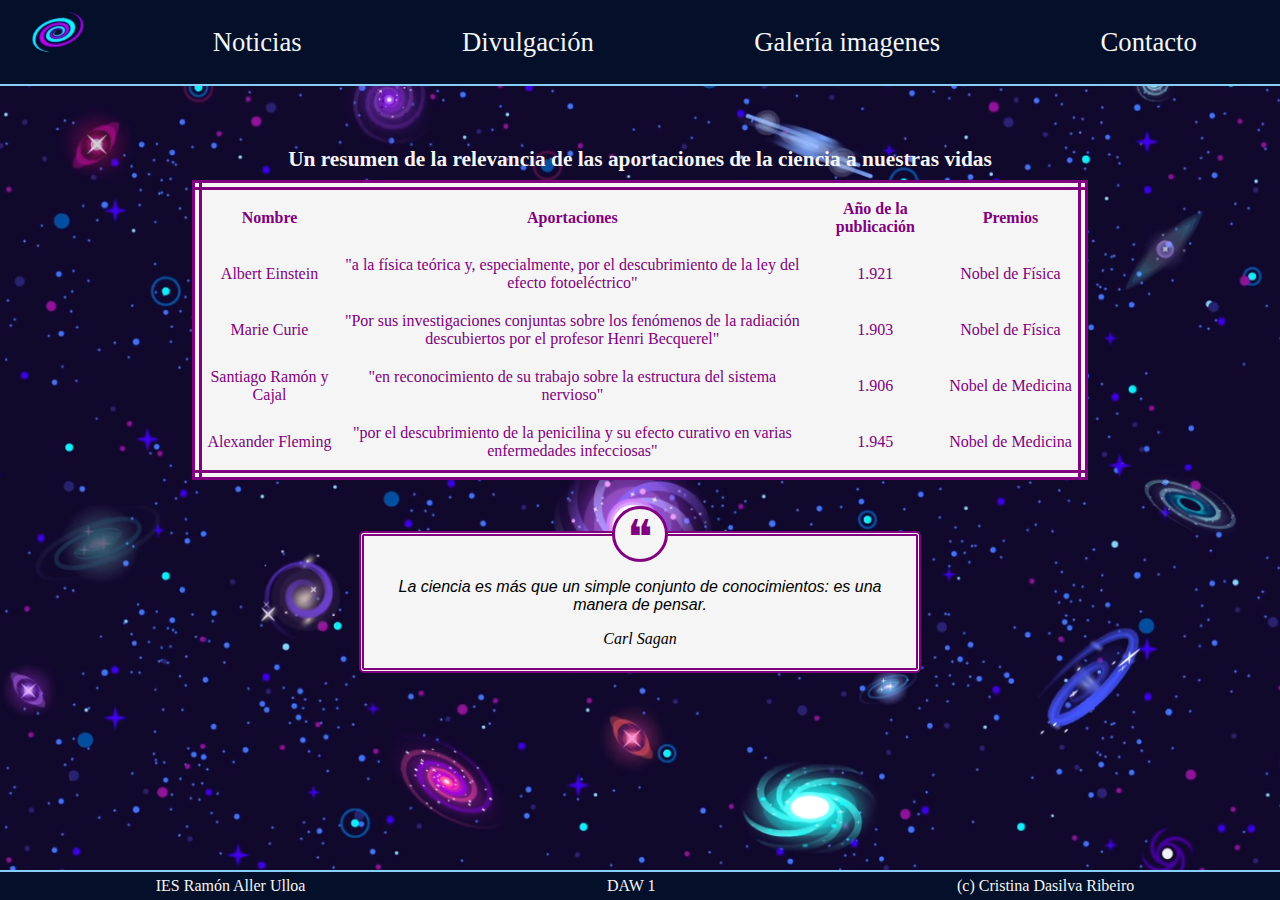
<file: index.html>
<?xml version="1.0" encoding="UTF-8"?>

<!DOCTYPE html PUBLIC "-//W3C//DTD XHTML 1.0 Strict//EN" "http://www.w3.org/TR/xhtml1/DTD/xhtml1-strict.dtd">

<html xmlns="http://www.w3.org/1999/xhtml">
<link rel="stylesheet" type="text/css" href="estilos/EstilosIndexProyecto.css" />

<head>
  <meta charset="UTF-8">
  <title> BLOG DE CIENCIA DE CRISTINA DASILVA RIBEIRO </title>
  <style type="text/css">
  </style>
</head>

<body class="cuerpoPagina">
  <header>
    <div class="cabeceraPagina">
      <div id="imgMenu">
        <a href="index.html"><img src="img/icon_menu.jpg" /></a>

      </div>
      <div class="listMenu">
        <ul>
          <li>
            <a href="paginas/noticias.html"> Noticias </a>
          </li>
          <li>
            <a href="paginas/divulgacion.html">Divulgación</a>
          </li>
          <li>
            <a href="paginas/galeriaImagenes.html">Galería imagenes</a>
          </li>
          <li>
            <a href="paginas/contacto.html"> Contacto</a>
          </li>
        </ul>
      </div>
    </div>
  </header>
  <content>
    <div id="contenidoPagina">
      <div>
        <table summary="Los grupos de música punk más famosos del Reino Unido">
          <caption>Un resumen de la relevancia de las aportaciones de la ciencia a nuestras vidas</caption>
          <thead>
            <tr>
              <th scope="col">Nombre</th>
              <th scope="col">Aportaciones</th>
              <th scope="col">Año de la publicación</th>
              <th scope="col">Premios</th>
            </tr>
          </thead>
          <tbody>
            <tr>
              <td>Albert Einstein</td>
              <td>"a la física teórica y, especialmente, por el descubrimiento de la ley del efecto fotoeléctrico"</td>
              <td>1.921</td>
              <td>Nobel de Física</td>
            </tr>
            <tr>
              <td>Marie Curie</td>
              <td>"Por sus investigaciones conjuntas sobre los fenómenos de la radiación descubiertos por el profesor Henri Becquerel"</td>
              <td>1.903</td>
              <td>Nobel de Física</td>
            </tr>
            <tr>
              <td>Santiago Ramón y Cajal</td>
              <td>"en reconocimiento de su trabajo sobre la estructura del sistema nervioso"</td>
              <td>1.906</td>
              <td>Nobel de Medicina</td>
            </tr>
            <tr>
              <td>Alexander Fleming</td>
              <td>"por el descubrimiento de la penicilina y su efecto curativo en varias enfermedades infecciosas"</td>
              <td>1.945</td>
              <td>Nobel de Medicina</td>
            </tr>
          </tbody>

        </table>
      </div>
      <blockquote id="frase-celebre">
        <div id="cita-simbolo">❝</div>
        <p id="frase">La ciencia es más que un simple conjunto de conocimientos: es una manera de pensar. </p>
        <cite id="autor">Carl Sagan</cite>
      </blockquote>
    </div>
  </content>
  <footer class="piePagina">
    <div>
      IES Ramón Aller Ulloa
    </div>
    <div>
      DAW 1
    </div>
    <div>
      (c) Cristina Dasilva Ribeiro
    </div>
  </footer>
</body>

</html>
</file>
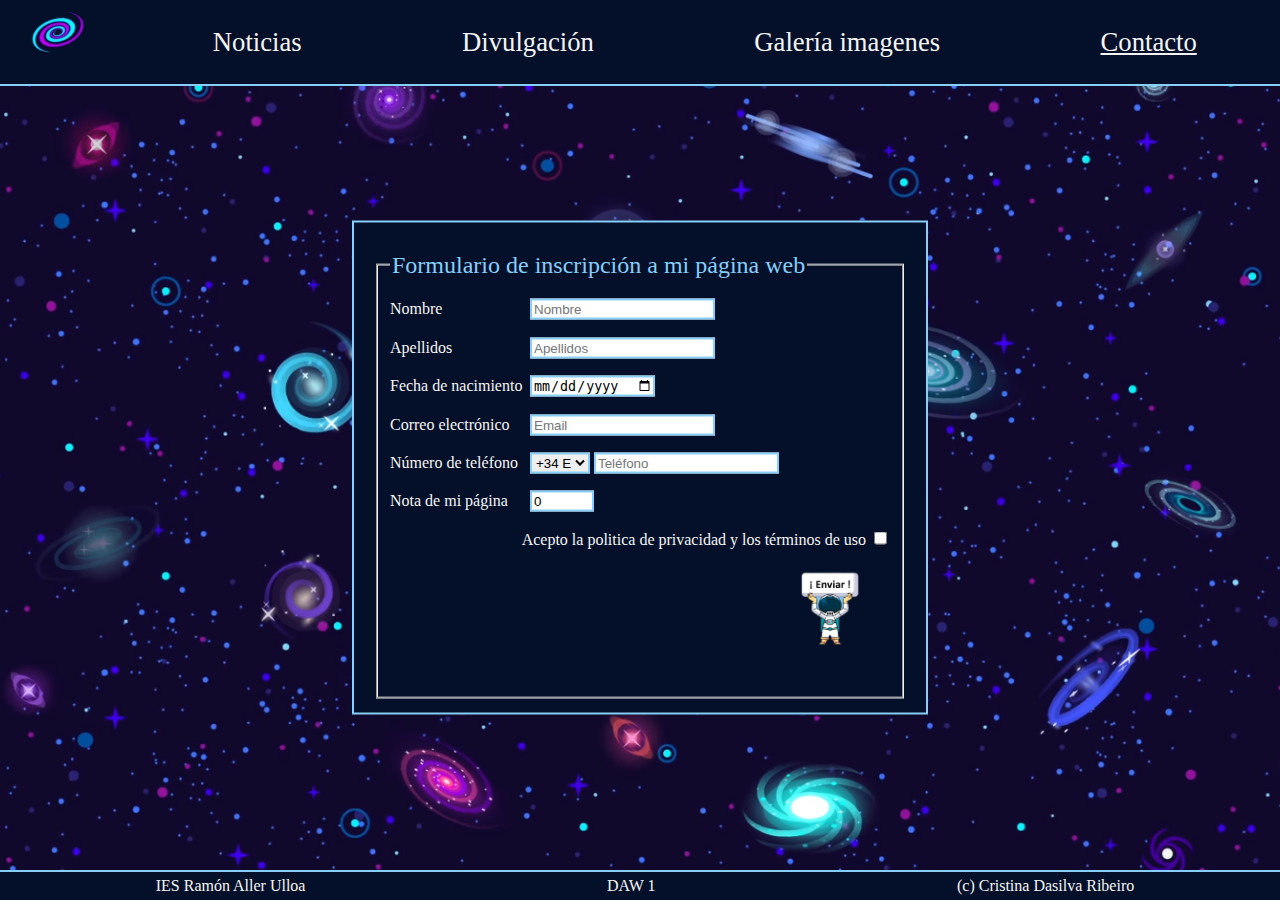
<file: paginas/contacto.html>
<?xml version="1.0" encoding="UTF-8"?>

<!DOCTYPE html PUBLIC "-//W3C//DTD XHTML 1.0 Strict//EN" "http://www.w3.org/TR/xhtml1/DTD/xhtml1-strict.dtd">

<html xmlns="http://www.w3.org/1999/xhtml">
<link rel="stylesheet" type="text/css" href="../estilos/EstilosInscripcion.css" />

<head>
    <meta charset="UTF-8">
    <title> BLOG DE CIENCIA DE CRISTINA DASILVA RIBEIRO </title>
    <style type="text/css">
    </style>
</head>

<body class="cuerpoPagina">
    <header>
        <div class="cabeceraPagina">
            <div id="imgMenu">
                <a href="../index.html"><img src="../img/icon_menu.jpg"/></a>
                
            </div>
            <div class="listMenu">
                <ul>
                    <li>
                       <a href="noticias.html"> Noticias </a>
                    </li>
                    <li>
                        <a href="divulgacion.html">Divulgación</a>
                    </li>
                    <li>
                        <a href="galeriaImagenes.html">Galería imagenes</a> 
                    </li>
                    <li>
                      <a id="selected-menu" href="contacto.html"> Contacto</a> 
                    </li>
                </ul>
            </div>
        </div>
    </header>
    <content> 
        <div id="contenidoPagina">
          <div id="formDiv">
           <form id="formContent">
             <fieldset>
               <legend> Formulario de inscripción a mi página web </legend>
            <div>
            <label for="Nombre">Nombre</label><input type="text" name="name_control" placeholder="Nombre" autofocus required />
           </div>
            <div>
            <label for="Apellidos"> Apellidos</label><input type="text" name="ap_control" placeholder="Apellidos" autofocus required />
           </div>
            <div>
            <label for="Fecha Nacimiento">Fecha de nacimiento</label><input type="date"name="date_control" />
            </div>
            <div>
            <label for="Email">Correo electrónico</label><input type="email" name="email_control" placeholder="Email" required />
           </div>
            <div>
            <label for="teléfono">Número de teléfono</label><select name="Prefijo"> <option selected value="0"> +34 E</option>
             </select> <input name="text" type="text" placeholder="Teléfono"/>
          </div>
            <div>
           <label for="nota"> Nota de mi página</label><input type="number" name="number_control" min="-10" max="10" value="0" />
           </div>
           <div id="terminos">
             Acepto la politica de privacidad y los términos de uso <input type="checkbox" required>
           </div>
           <div id="imageForm">
             <a><img src="../img/form_image.png"></a>
           </div>
          </fieldset>
          </form> 
         </div>
        </div>
    </content>
    <footer class="piePagina">
        <div>
            IES Ramón Aller Ulloa
        </div>
        <div>
            DAW 1
        </div>
        <div>
            (c) Cristina Dasilva Ribeiro
        </div>
    </footer>
</body>

</html>
</file>
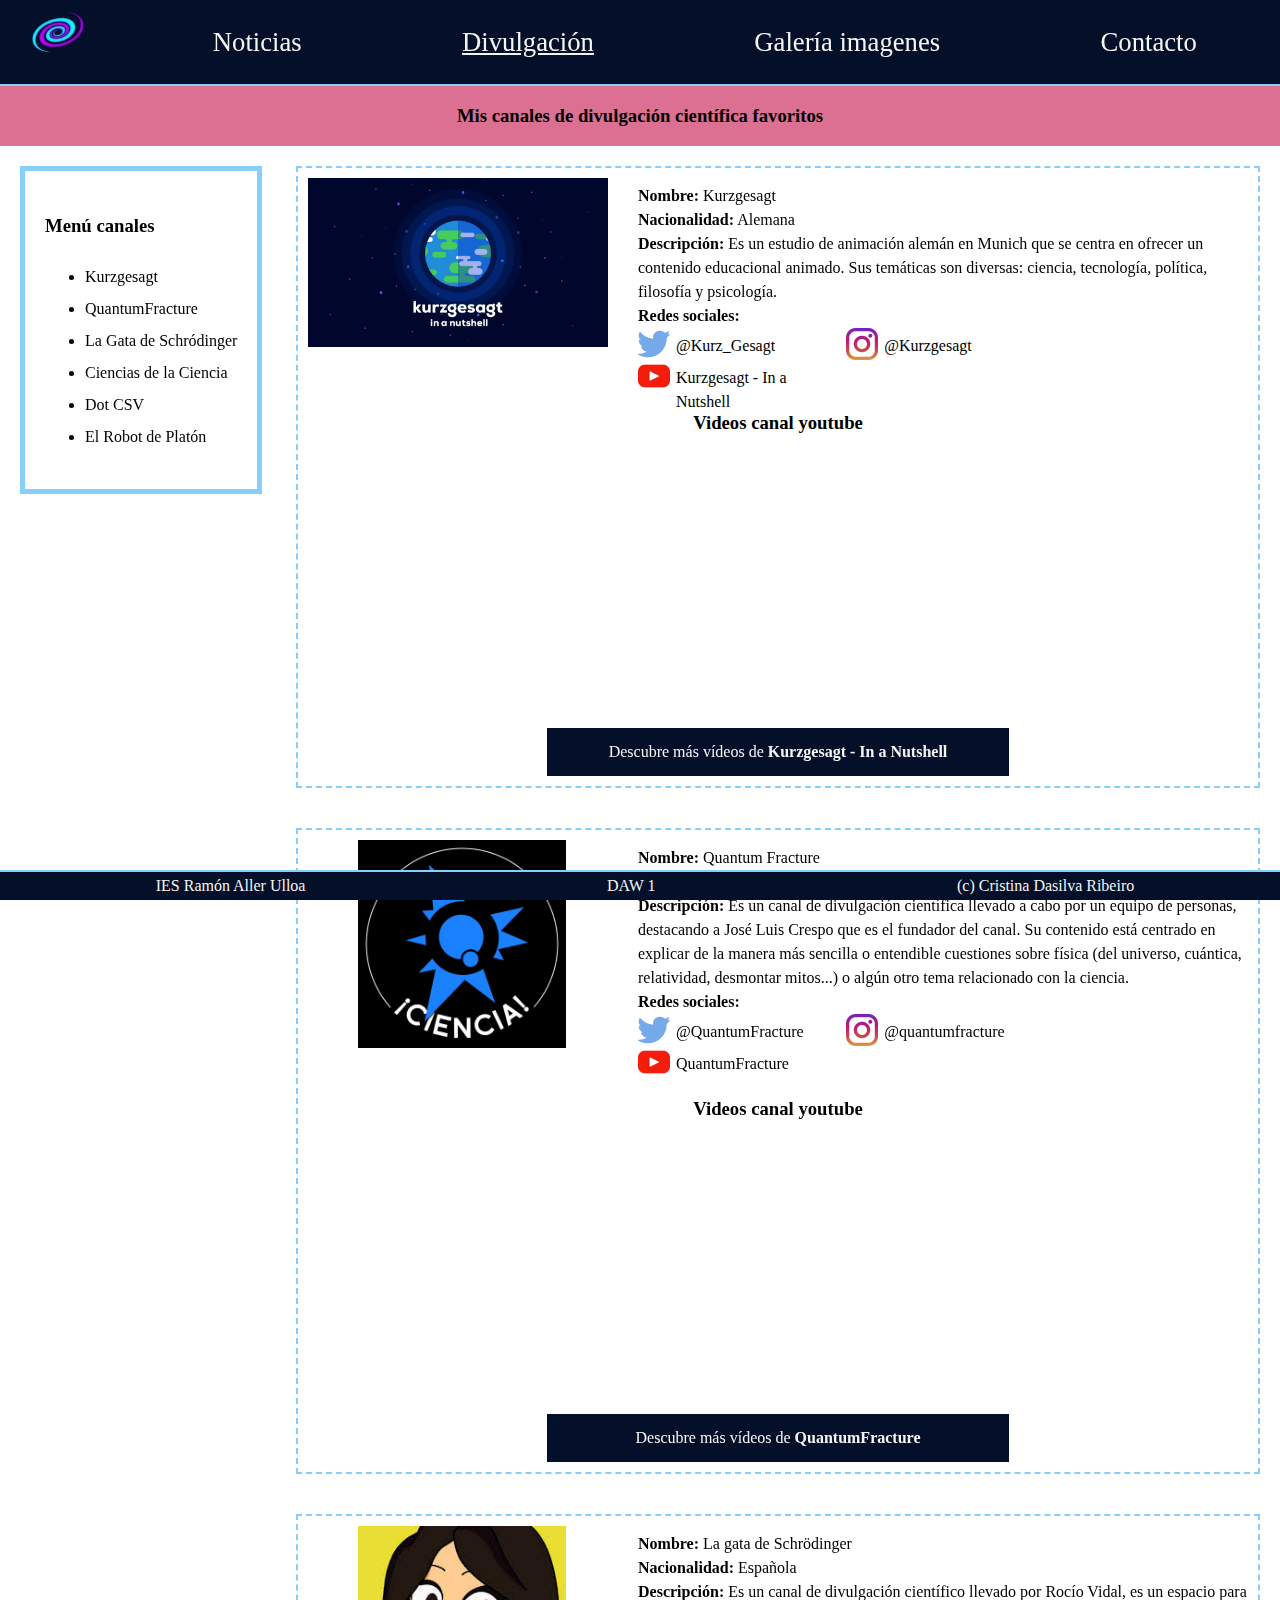
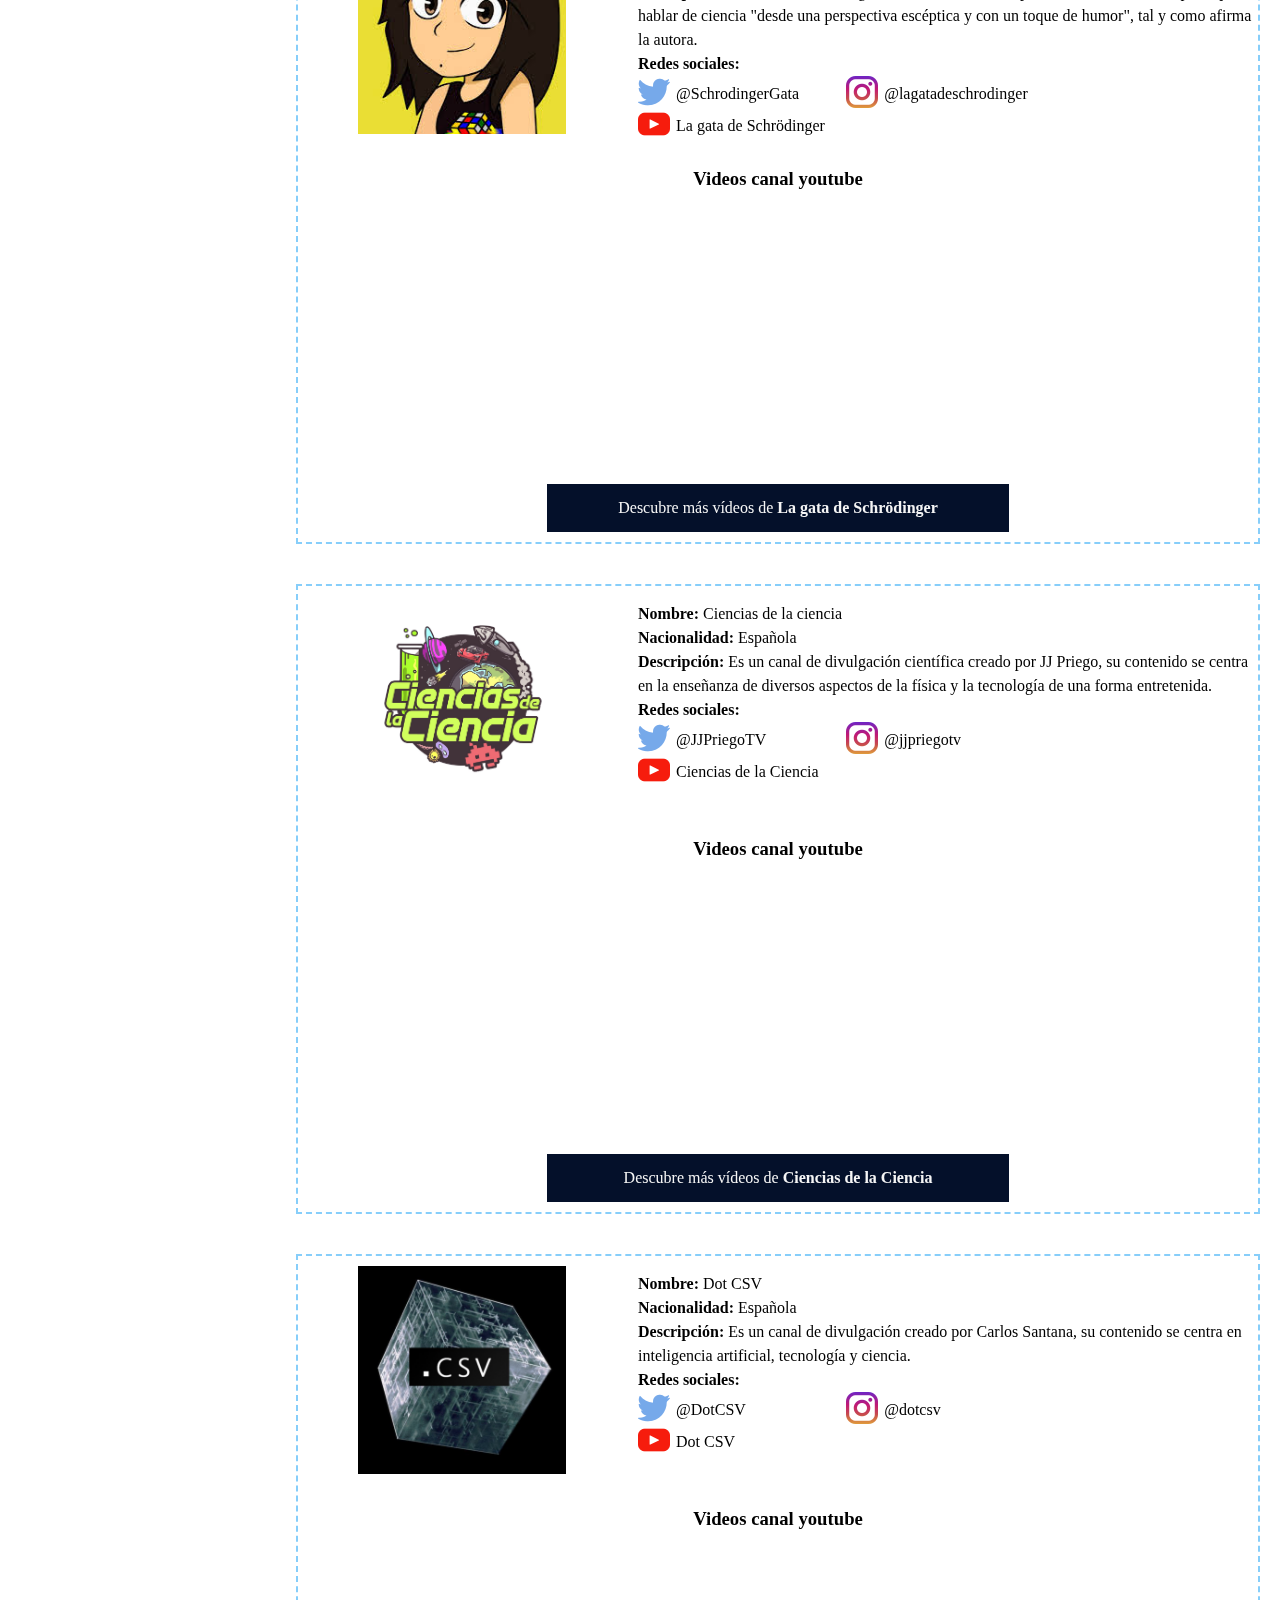
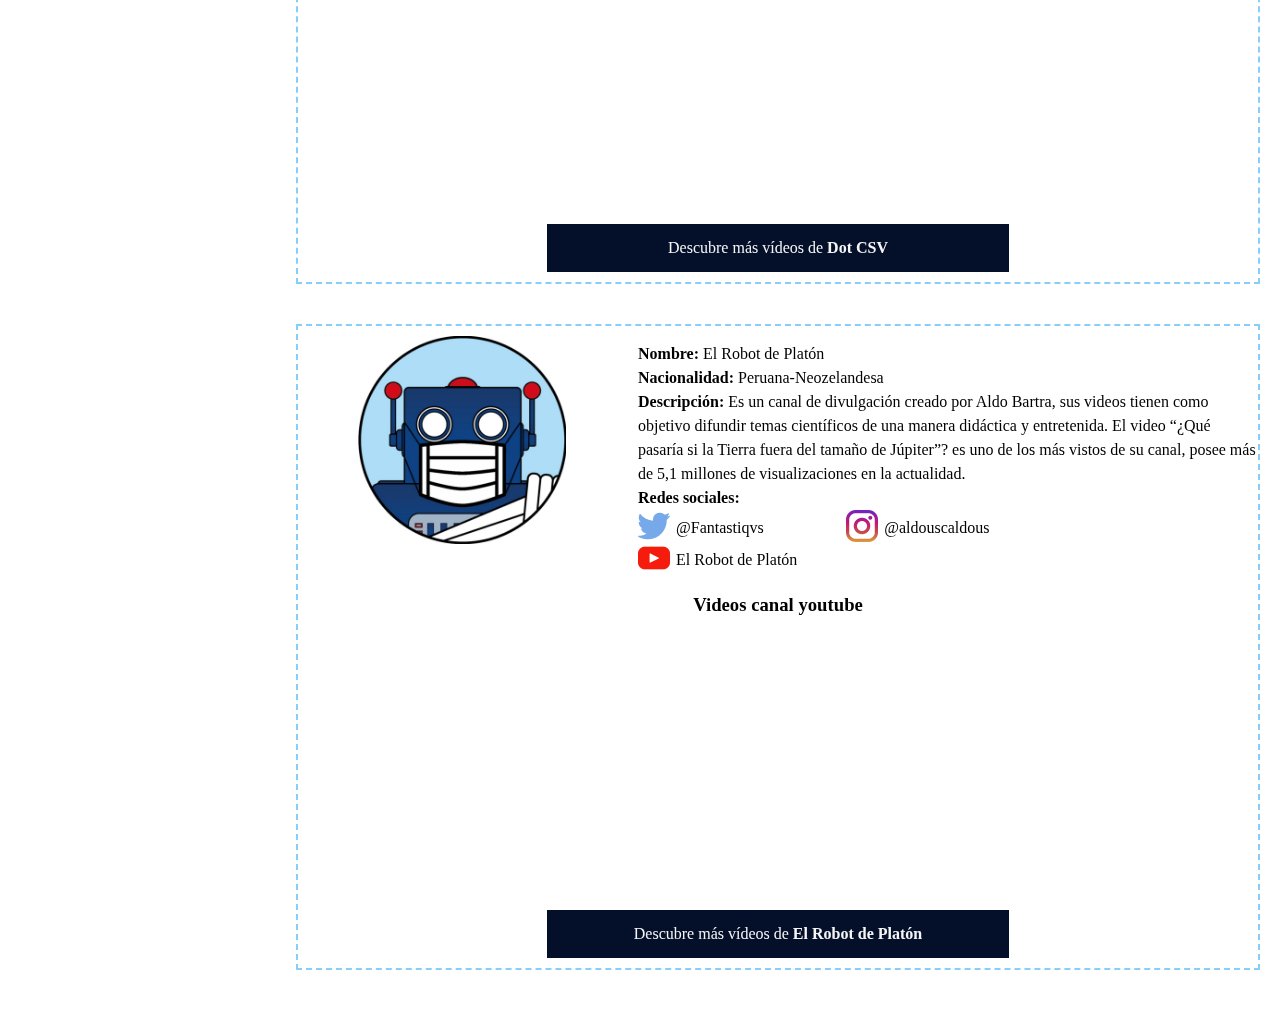
<file: paginas/divulgacion.html>
<?xml version="1.0" encoding="UTF-8"?>

<!DOCTYPE html PUBLIC "-//W3C//DTD XHTML 1.0 Strict//EN" "http://www.w3.org/TR/xhtml1/DTD/xhtml1-strict.dtd">

<html xmlns="http://www.w3.org/1999/xhtml">
<link rel="stylesheet" type="text/css" href="../estilos/EstilosDivulgacion.css" />

<head>
    <meta charset="UTF-8">
    <title> BLOG DE CIENCIA DE CRISTINA DASILVA RIBEIRO </title>
    <style type="text/css">
    </style>
</head>

<body class="cuerpoPagina">
    <header>
        <div class="cabeceraPagina">
            <div id="imgMenu">
                <a href="../index.html"><img src="../img/icon_menu.jpg" /></a>

            </div>
            <div class="listMenu">
                <ul>
                    <li>
                        <a href="noticias.html"> Noticias </a>
                    </li>
                    <li>
                        <a id="selected-menu" href="divulgacion.html">Divulgación</a>
                    </li>
                    <li>
                        <a href="galeriaImagenes.html">Galería imagenes</a>
                    </li>
                    <li>
                        <a href="contacto.html"> Contacto</a>
                    </li>
                </ul>
            </div>
        </div>
    </header>
    <content>
        <div id="contenidoPagina">
            <div id="imgTitle">
                <h3> Mis canales de divulgación científica favoritos </h3>
            </div>
            <div id="menu_lateral">
                <div>
                    <h3> Menú canales </h3>
                </div>
                <div>
                    <ul>
                        <li>
                            <a href="#Kurzgesagt"> Kurzgesagt </a>
                        </li>
                        <li>
                            <a href="#QuantumFracture"> QuantumFracture </a>
                        </li>
                        <li>
                            <a href="#LaGataSchrodinger"> La Gata de Schródinger </a>
                        </li>
                        <li>
                            <a href="#CienciasDeLaCiencia"> Ciencias de la Ciencia </a>
                        </li>
                        <li>
                            <a href="#Dotcsv"> Dot CSV </a>
                        </li>
                        <li>
                            <a href="#ElRobotDePlaton"> El Robot de Platón </a>
                        </li>
                    </ul>
                </div>

            </div>
            <div id="lista-fichas">
                <div class="fichas" id="Kurzgesagt">
                    <div class="fichas-principal">
                        <img src="../img/kurzgesagt.png">
                    </div>
                    <p>
                    <ul>
                        <li>
                            <b>Nombre:</b> Kurzgesagt
                        </li>
                        <li>
                            <b>Nacionalidad:</b> Alemana
                        </li>
                        <li>
                            <b>Descripción:</b> Es un estudio de animación alemán en Munich que se centra en ofrecer un
                            contenido educacional animado. Sus temáticas son diversas: ciencia, tecnología,
                            política, filosofía y psicología.
                        </li>
                        <li>
                            <b>Redes sociales: </b><br>
                            <div class="social-media"> <a href="https://twitter.com/kurz_gesagt"> <img
                                        src="../img/002-gorjeo.png">
                                    <div class="sm-text">@Kurz_Gesagt

                                    </div>
                                </a>
                            </div>
                            <div class="social-media"> <a href="https://www.instagram.com/kurzgesagt/?hl=es"><img
                                        src="../img/003-instagram.png">
                                    <div class="sm-text">@Kurzgesagt
                                    </div>
                                </a>
                            </div>
                            <div class="social-media"> <a
                                    href="https://www.youtube.com/channel/UCsXVk37bltHxD1rDPwtNM8Q"><img
                                        src="../img/001-youtube.png">
                                    <div class="sm-text"> Kurzgesagt - In a Nutshell
                                    </div>
                                </a>
                            </div>
                        </li>
                    </ul>
                    </p>
                    <div class="videos">
                        <h3> Videos canal youtube</h3>
                        <div class="videos-galeria">
                            <div class="video-element"><iframe loading="lazy"
                                    src="https://www.youtube.com/embed/lheapd7bgLA" title="YouTube video player"
                                    frameborder="0"
                                    allow="accelerometer; autoplay; clipboard-write; encrypted-media; gyroscope; picture-in-picture"
                                    allowfullscreen></iframe>
                            </div>
                            <div class="video-element"><iframe loading="lazy"
                                    src="https://www.youtube.com/embed/zBkVCpbNnkU" title="YouTube video player"
                                    frameborder="0"
                                    allow="accelerometer; autoplay; clipboard-write; encrypted-media; gyroscope; picture-in-picture"
                                    allowfullscreen></iframe>
                            </div>
                            <div class="video-element"><iframe loading="lazy"
                                    src="https://www.youtube.com/embed/0FH9cgRhQ-k" title="YouTube video player"
                                    frameborder="0"
                                    allow="accelerometer; autoplay; clipboard-write; encrypted-media; gyroscope; picture-in-picture"
                                    allowfullscreen></iframe>
                            </div>
                        </div>
                        <div class="ver-mas-videos">
                            <a href="https://www.youtube.com/channel/UCsXVk37bltHxD1rDPwtNM8Q"> Descubre más vídeos de
                                <strong>Kurzgesagt - In a Nutshell</strong>
                            </a>
                        </div>
                    </div>
                </div>
                <div class="fichas" id="QuantumFracture">
                    <div class="fichas-principal">
                        <img src="../img/quantumfracture.jpg" id="img_ficha">
                    </div>
                    <p>
                    <ul>
                        <li>
                            <b>Nombre:</b> Quantum Fracture
                        </li>
                        <li>
                            <b>Nacionalidad:</b> Española
                        </li>
                        <li>
                            <b>Descripción:</b> Es un canal de divulgación científica llevado a cabo por un equipo de
                            personas,
                            destacando a José Luis Crespo que es el fundador del canal.
                            Su contenido está centrado en explicar de la manera más sencilla o entendible cuestiones
                            sobre
                            física (del universo, cuántica, relatividad, desmontar mitos...) o algún otro tema
                            relacionado
                            con
                            la ciencia.
                        </li>
                        <li>
                            <b>Redes sociales: </b><br>
                            <div class="social-media"> <a
                                    href="https://twitter.com/QuantumFracture?ref_src=twsrc%5Egoogle%7Ctwcamp%5Eserp%7Ctwgr%5Eauthor"><img
                                        src="../img/002-gorjeo.png">
                                    <div class="sm-text">@QuantumFracture</div>
                                </a>
                            </div>
                            <div class="social-media"><a href="https://www.instagram.com/quantumfracture/"><img
                                        src="../img/003-instagram.png">
                                    <div class="sm-text">@quantumfracture</div>
                                </a>
                            </div>
                            <div class="social-media"> <a href="https://www.youtube.com/user/QuantumFracture"> <img
                                        src="../img/001-youtube.png">
                                    <div class="sm-text"> QuantumFracture </div>
                                </a>
                            </div>
                        </li>
                    </ul>
                    </p>

                    <div class="videos">
                        <h3> Videos canal youtube</h3>
                        <div class="videos-galeria">
                            <div class="video-element"> <iframe loading="lazy"
                                    src="https://www.youtube.com/embed/In85bmP5rk0?list=PLOPFAg4mOJ11xC1h6UcTnS63hssBWzcPR"
                                    title="YouTube video player" frameborder="0"
                                    allow="accelerometer; autoplay; clipboard-write; encrypted-media; gyroscope; picture-in-picture"
                                    allowfullscreen></iframe>
                            </div>
                            <div class="video-element"><iframe loading="lazy"
                                    src="https://www.youtube.com/embed/JS17vIpeFiU" title="YouTube video player"
                                    frameborder="0"
                                    allow="accelerometer; autoplay; clipboard-write; encrypted-media; gyroscope; picture-in-picture"
                                    allowfullscreen></iframe>
                            </div>
                            <div class="video-element"> <iframe loading="lazy"
                                    src="https://www.youtube.com/embed/mo6c9F3wMS8" title="YouTube video player"
                                    frameborder="0"
                                    allow="accelerometer; autoplay; clipboard-write; encrypted-media; gyroscope; picture-in-picture"
                                    allowfullscreen></iframe>
                            </div>
                        </div>
                        <div class="ver-mas-videos">
                            <a href="https://www.youtube.com/user/QuantumFracture"> Descubre más vídeos de
                                <strong>QuantumFracture</strong>
                            </a>
                        </div>
                    </div>
                </div>
                <div class="fichas" id="LaGataSchrodinger">
                    <div class="fichas-principal">
                        <img src="../img/la-gata-schrodinger.jpg" id="img_ficha">
                    </div>
                    <p>
                    <ul>
                        <li>
                            <b>Nombre:</b> La gata de Schrödinger
                        </li>
                        <li>
                            <b>Nacionalidad:</b> Española
                        </li>
                        <li>
                            <b>Descripción:</b> Es un canal de divulgación científico llevado por Rocío Vidal, es un
                            espacio para hablar de ciencia "desde una perspectiva escéptica y con un toque de humor",
                            tal y como afirma la autora.
                        </li>
                        <li>
                            <b>Redes sociales: </b><br>
                            <div class="social-media"> <a
                                    href="https://twitter.com/SchrodingerGata?ref_src=twsrc%5Egoogle%7Ctwcamp%5Eserp%7Ctwgr%5Eauthor"><img
                                        src="../img/002-gorjeo.png">
                                    <div class="sm-text">@SchrodingerGata</div>
                                </a>
                            </div>
                            <div class="social-media"> <a href="https://www.instagram.com/lagatadeschrodinger/"><img
                                        src="../img/003-instagram.png">
                                    <div class="sm-text">@lagatadeschrodinger</div>
                                </a>
                            </div>
                            <div class="social-media"> <a href="https://www.youtube.com/c/LagatadeSchr%C3%B6dinger"><img
                                        src="../img/001-youtube.png">
                                    <div class="sm-text"> La gata de Schrödinger</div>
                                </a>
                            </div>
                        </li>
                    </ul>
                    </p>

                    <div class="videos">
                        <h3> Videos canal youtube</h3>
                        <div class="videos-galeria">
                            <div class="video-element"><iframe loading="lazy"
                                    src="https://www.youtube.com/embed/7AX0X-q3NKk" title="YouTube video player"
                                    frameborder="0"
                                    allow="accelerometer; autoplay; clipboard-write; encrypted-media; gyroscope; picture-in-picture"
                                    allowfullscreen></iframe>
                            </div>
                            <div class="video-element"><iframe loading="lazy"
                                    src="https://www.youtube.com/embed/Per8NgJvQTo" title="YouTube video player"
                                    frameborder="0"
                                    allow="accelerometer; autoplay; clipboard-write; encrypted-media; gyroscope; picture-in-picture"
                                    allowfullscreen></iframe>
                            </div>
                            <div class="video-element"><iframe loading="lazy"
                                    src="https://www.youtube.com/embed/NcuahUUOQmA" title="YouTube video player"
                                    frameborder="0"
                                    allow="accelerometer; autoplay; clipboard-write; encrypted-media; gyroscope; picture-in-picture"
                                    allowfullscreen></iframe>
                            </div>
                        </div>
                        <div class="ver-mas-videos">
                            <a href="https://www.youtube.com/channel/UCsXVk37bltHxD1rDPwtNM8Q"> Descubre más vídeos de
                                <strong>La gata de Schrödinger</strong>
                            </a>
                        </div>
                    </div>
                </div>
                <div class="fichas" id="CienciasDeLaCiencia">
                    <div class="fichas-principal">
                        <img src="../img/cienciasdelaciencia.jpg" id="img_ficha">
                    </div>
                    <p>
                    <ul>
                        <li>
                            <b>Nombre:</b> Ciencias de la ciencia
                        </li>
                        <li>
                            <b>Nacionalidad:</b> Española
                        </li>
                        <li>
                            <b>Descripción:</b> Es un canal de divulgación científica creado por JJ Priego, su contenido
                            se centra en
                            la enseñanza de diversos aspectos de la física y la tecnología de una forma entretenida.
                        </li>
                        <li>
                            <b>Redes sociales: </b><br>
                            <div class="social-media"> <a href="https://twitter.com/jjpriegotv?lang=es"><img
                                        src="../img/002-gorjeo.png">
                                    <div class="sm-text">@JJPriegoTV</div>
                                </a>
                            </div>
                            <div class="social-media"><a href="https://www.instagram.com/jjpriegotv/?hl=es"><img
                                        src="../img/003-instagram.png">
                                    <div class="sm-text">@jjpriegotv</div>
                                </a>
                            </div>
                            <div class="social-media"><a href="https://www.youtube.com/c/CienciasdelaCiencia/featured">
                                    <img src="../img/001-youtube.png">
                                    <div class="sm-text"> Ciencias de la Ciencia </div>
                                </a>
                            </div>
                        </li>
                    </ul>
                    </p>

                    <div class="videos">
                        <h3> Videos canal youtube</h3>
                        <div class="videos-galeria">
                            <div class="video-element"><iframe loading="lazy"
                                    src="https://www.youtube.com/embed/e1GW4xR1ZYI" title="YouTube video player"
                                    frameborder="0"
                                    allow="accelerometer; autoplay; clipboard-write; encrypted-media; gyroscope; picture-in-picture"
                                    allowfullscreen></iframe>
                            </div>
                            <div class="video-element"><iframe loading="lazy"
                                    src="https://www.youtube.com/embed/G92pFYQfC7w" title="YouTube video player"
                                    frameborder="0"
                                    allow="accelerometer; autoplay; clipboard-write; encrypted-media; gyroscope; picture-in-picture"
                                    allowfullscreen></iframe>
                            </div>
                            <div class="video-element"><iframe loading="lazy"
                                    src="https://www.youtube.com/embed/gG7ZJay3UXU" title="YouTube video player"
                                    frameborder="0"
                                    allow="accelerometer; autoplay; clipboard-write; encrypted-media; gyroscope; picture-in-picture"
                                    allowfullscreen></iframe>
                            </div>
                        </div>
                        <div class="ver-mas-videos">
                            <a href="https://www.youtube.com/c/CienciasdelaCiencia/featured"> Descubre más vídeos de
                                <strong>Ciencias de la Ciencia</strong>
                            </a>
                        </div>
                    </div>
                </div>
                <div class="fichas" id="Dotcsv">
                    <div class="fichas-principal">
                        <img src="../img/dotcsv.jpg" id="img_ficha">
                    </div>
                    <p>
                    <ul>
                        <li>
                            <b>Nombre:</b> Dot CSV
                        </li>
                        <li>
                            <b>Nacionalidad:</b> Española
                        </li>
                        <li>
                            <b>Descripción:</b> Es un canal de divulgación creado por Carlos Santana, su contenido se
                            centra en
                            inteligencia artificial, tecnología y ciencia.
                        </li>
                        <li>
                            <b>Redes sociales: </b><br>
                            <div class="social-media"> <a href="https://twitter.com/dotcsv?lang=es"><img
                                        src="../img/002-gorjeo.png">
                                    <div class="sm-text">@DotCSV</div>
                                </a>
                            </div>
                            <div class="social-media"> <a href="https://www.instagram.com/dotcsv/?hl=es"><img
                                        src="../img/003-instagram.png">
                                    <div class="sm-text">@dotcsv</div>
                                </a>
                            </div>
                            <div class="social-media"> <a href="https://www.youtube.com/c/DotCSV/featured"><img
                                        src="../img/001-youtube.png">
                                    <div class="sm-text"> Dot CSV </div>
                                </a>
                            </div>
                        </li>
                    </ul>
                    </p>

                    <div class="videos">
                        <h3> Videos canal youtube</h3>
                        <div class="videos-galeria">
                            <div class="video-element"><iframe loading="lazy"
                                    src="https://www.youtube.com/embed/KytW151dpqU" title="YouTube video player"
                                    frameborder="0"
                                    allow="accelerometer; autoplay; clipboard-write; encrypted-media; gyroscope; picture-in-picture"
                                    allowfullscreen></iframe>
                            </div>
                            <div class="video-element"><iframe loading="lazy"
                                    src="https://www.youtube.com/embed/Uz7ucmqjZ08" title="YouTube video player"
                                    frameborder="0"
                                    allow="accelerometer; autoplay; clipboard-write; encrypted-media; gyroscope; picture-in-picture"
                                    allowfullscreen></iframe>
                            </div>
                            <div class="video-element"><iframe loading="lazy"
                                    src="https://www.youtube.com/embed/qPtKv9fSHZY" title="YouTube video player"
                                    frameborder="0"
                                    allow="accelerometer; autoplay; clipboard-write; encrypted-media; gyroscope; picture-in-picture"
                                    allowfullscreen></iframe>
                            </div>
                        </div>
                        <div class="ver-mas-videos">
                            <a href="https://www.youtube.com/c/DotCSV/featured"> Descubre más vídeos de
                                <strong>Dot CSV</strong>
                            </a>
                        </div>
                    </div>

                </div>
                <div class="fichas" id="ElRobotDePlaton">
                    <div class="fichas-principal">
                        <img src="../img/robot_platon.jpg" id="img_ficha">
                    </div>
                    <p>
                    <ul>
                        <li>
                            <b>Nombre:</b> El Robot de Platón
                        </li>
                        <li>
                            <b>Nacionalidad:</b> Peruana-Neozelandesa
                        </li>
                        <li>
                            <b>Descripción:</b> Es un canal de divulgación creado por Aldo Bartra, sus videos tienen
                            como objetivo difundir temas científicos de una manera didáctica y entretenida.
                            El video “¿Qué pasaría si la Tierra fuera del tamaño de Júpiter”? es uno de los más vistos
                            de su canal, posee más de 5,1 millones de visualizaciones en la actualidad.
                        </li>
                        <li>
                            <b>Redes sociales: </b><br>
                            <div class="social-media"><a
                                    href="https://twitter.com/Fantastiqvs?ref_src=twsrc%5Egoogle%7Ctwcamp%5Eserp%7Ctwgr%5Eauthor">
                                    <img src="../img/002-gorjeo.png">
                                    <div class="sm-text">@Fantastiqvs</div>
                                </a>
                            </div>
                            <div class="social-media"> <a href="https://www.instagram.com/aldouscaldous/?hl=es"><img
                                        src="../img/003-instagram.png">
                                    <div class="sm-text">@aldouscaldous</div>
                                </a>
                            </div>
                            <div class="social-media"><a href="https://www.youtube.com/c/ElRobotdePlaton"><img
                                        src="../img/001-youtube.png">
                                    <div class="sm-text"> El Robot de Platón </div>
                                </a>
                            </div>
                        </li>
                    </ul>
                    </p>

                    <div class="videos">
                        <h3> Videos canal youtube</h3>
                        <div class="videos-galeria">
                            <div class="video-element"><iframe loading="lazy"
                                    src="https://www.youtube.com/embed/hen2JOxe4hw" title="YouTube video player"
                                    frameborder="0"
                                    allow="accelerometer; autoplay; clipboard-write; encrypted-media; gyroscope; picture-in-picture"
                                    allowfullscreen></iframe>
                            </div>
                            <div class="video-element"><iframe loading="lazy"
                                    src="https://www.youtube.com/embed/l8alO3sj9K8" title="YouTube video player"
                                    frameborder="0"
                                    allow="accelerometer; autoplay; clipboard-write; encrypted-media; gyroscope; picture-in-picture"
                                    allowfullscreen></iframe>
                            </div>
                            <div class="video-element"><iframe loading="lazy"
                                    src="https://www.youtube.com/embed/fXpFDwqgmfY" title="YouTube video player"
                                    frameborder="0"
                                    allow="accelerometer; autoplay; clipboard-write; encrypted-media; gyroscope; picture-in-picture"
                                    allowfullscreen></iframe>
                            </div>
                        </div>
                        <div class="ver-mas-videos">
                            <a href="https://www.youtube.com/c/ElRobotdePlaton"> Descubre más vídeos de
                                <strong> El Robot de Platón </strong>
                            </a>
                        </div>
                    </div>
                </div>
            </div>
        </div>
    </content>
    <footer class="piePagina">
        <div>
            IES Ramón Aller Ulloa
        </div>
        <div>
            DAW 1
        </div>
        <div>
            (c) Cristina Dasilva Ribeiro
        </div>
    </footer>
</body>

</html>
</file>
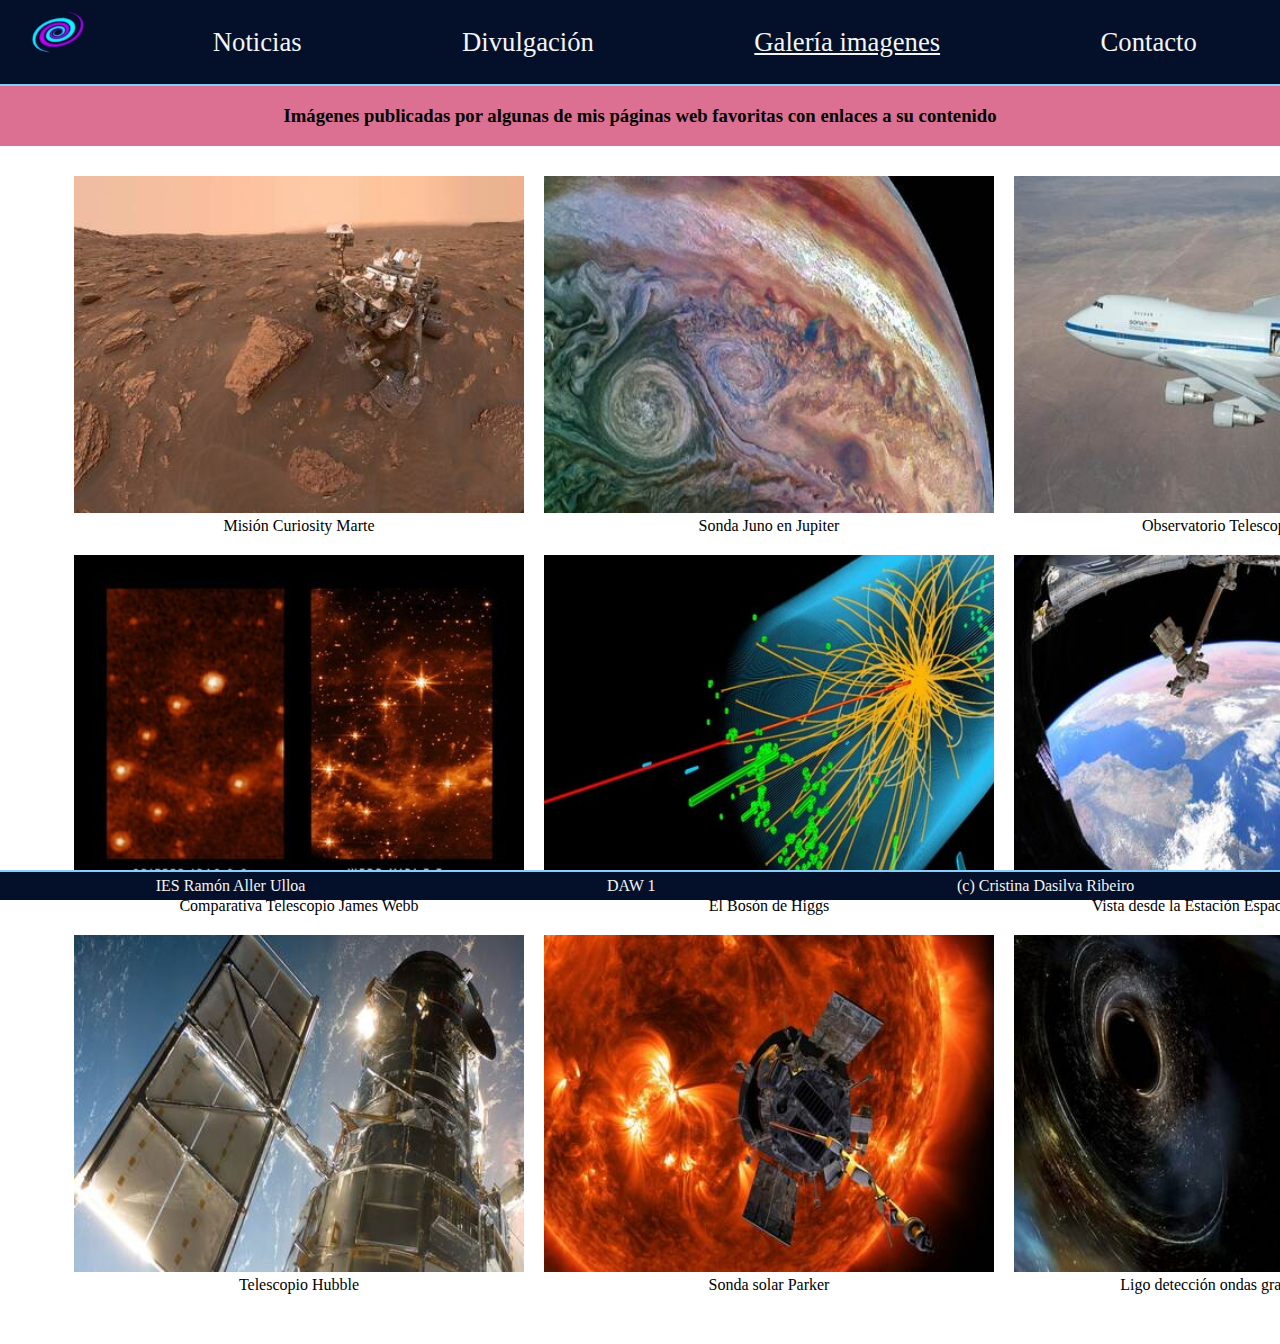
<file: paginas/galeriaImagenes.html>
<?xml version="1.0" encoding="UTF-8"?>

<!DOCTYPE html PUBLIC "-//W3C//DTD XHTML 1.0 Strict//EN" "http://www.w3.org/TR/xhtml1/DTD/xhtml1-strict.dtd">

<html xmlns="http://www.w3.org/1999/xhtml">
<link rel="stylesheet" type="text/css" href="../estilos/EstilosImagenes.css" />

<head>
    <meta charset="UTF-8">
    <title> BLOG DE CIENCIA DE CRISTINA DASILVA RIBEIRO </title>
    <style type="text/css">
    </style>
</head>

<body class="cuerpoPagina">
    <header>
        <div class="cabeceraPagina">
            <div id="imgMenu">
                <a href="../index.html"><img src="../img/icon_menu.jpg"/></a>
                
            </div>
            <div class="listMenu">
                <ul>
                    <li>
                       <a href="noticias.html"> Noticias </a>
                    </li>
                    <li>
                        <a href="divulgacion.html">Divulgación</a>
                    </li>
                    <li>
                        <a id="selected-menu"  href="galeriaImagenes.html">Galería imagenes</a> 
                    </li>
                    <li>
                      <a href="contacto.html"> Contacto</a> 
                    </li>
                </ul>
            </div>
        </div>
    </header>
    <content > 
        <div id="contenidoPagina">
         <div id="imgTitle">
             <h3> Imágenes publicadas por algunas de mis páginas web favoritas con enlaces a su contenido </h3>
         </div>
         <div class="grid_container">
           <div class="grid-item"> <a href="https://www.nasa.gov/mission_pages/mer/index.html"><img src="../img/curiosity_rover.jpg" alt="rover Marte"></a> <br>
           <span> Misión Curiosity Marte </span> </div>
           <div class="grid-item"> <a href="https://www.nasa.gov/mission_pages/juno/main/index.html"><img src="../img/Jupite_Juno.png" alt="Jupiter"></a> <br>
           <span> Sonda Juno en Jupiter </span></div>
           <div class="grid-item"> <a href="https://www.nasa.gov/mission_pages/SOFIA/overview/index.html"><img src="../img/sofiaTelescope.jpg" alt="Telescopio sofía"></a> <br>
           <span> Observatorio Telescopio Sofía </span> </div>
           <div class="grid-item"> <a href="https://blogs.nasa.gov/webb/2022/05/09/miris-sharper-view-hints-at-new-possibilities-for-science/"><img src="../img/comparativa_jamesWebb.png" alt="cluster James Webb"></a> <br>
           <span> Comparativa Telescopio James Webb</span></div>
           <div class="grid-item"> <a href="https://home.cern/news/series/lhc-physics-ten/higgs-boson-what-makes-it-special"><img src="../img/bosonHiggs.png" alt="Boson Higgs"></a> <br>
           <span> El Bosón de Higgs </span> </div>
           <div class="grid-item"> <a href="https://www.esa.int/Science_Exploration/Human_and_Robotic_Exploration/International_Space_Station"><img src="../img/estacion_internacional.jpg" alt="Foto tierra ISS"></a> <br>
           <span> Vista desde la Estación Espacial Internacional </span></div>
           <div class="grid-item"> <a href="https://hubblesite.org/"><img src="../img/hubble.png" alt="Hubble telescope"></a> <br>
           <span> Telescopio Hubble </span> </div>
           <div class="grid-item"> <a href="https://www.nasa.gov/content/goddard/parker-solar-probe"><img src="../img/sondaParker.jpg" alt="Foto Parker sol"></a> <br>
           <span> Sonda solar Parker </span> </div>
           <div class="grid-item"> <a href="https://www.ligo.caltech.edu/"><img src="../img/ondas_gravitacionales.jpg" alt="Ligo ondas gravitacionales"></a> <br>
           <span> Ligo detección ondas gravitacionales </span> </div>
         </div>
        </div>
    </content>
    <footer class="piePagina">
        <div>
            IES Ramón Aller Ulloa
        </div>
        <div>
            DAW 1
        </div>
        <div>
            (c) Cristina Dasilva Ribeiro
        </div>
    </footer>
</body>

</html>
</file>
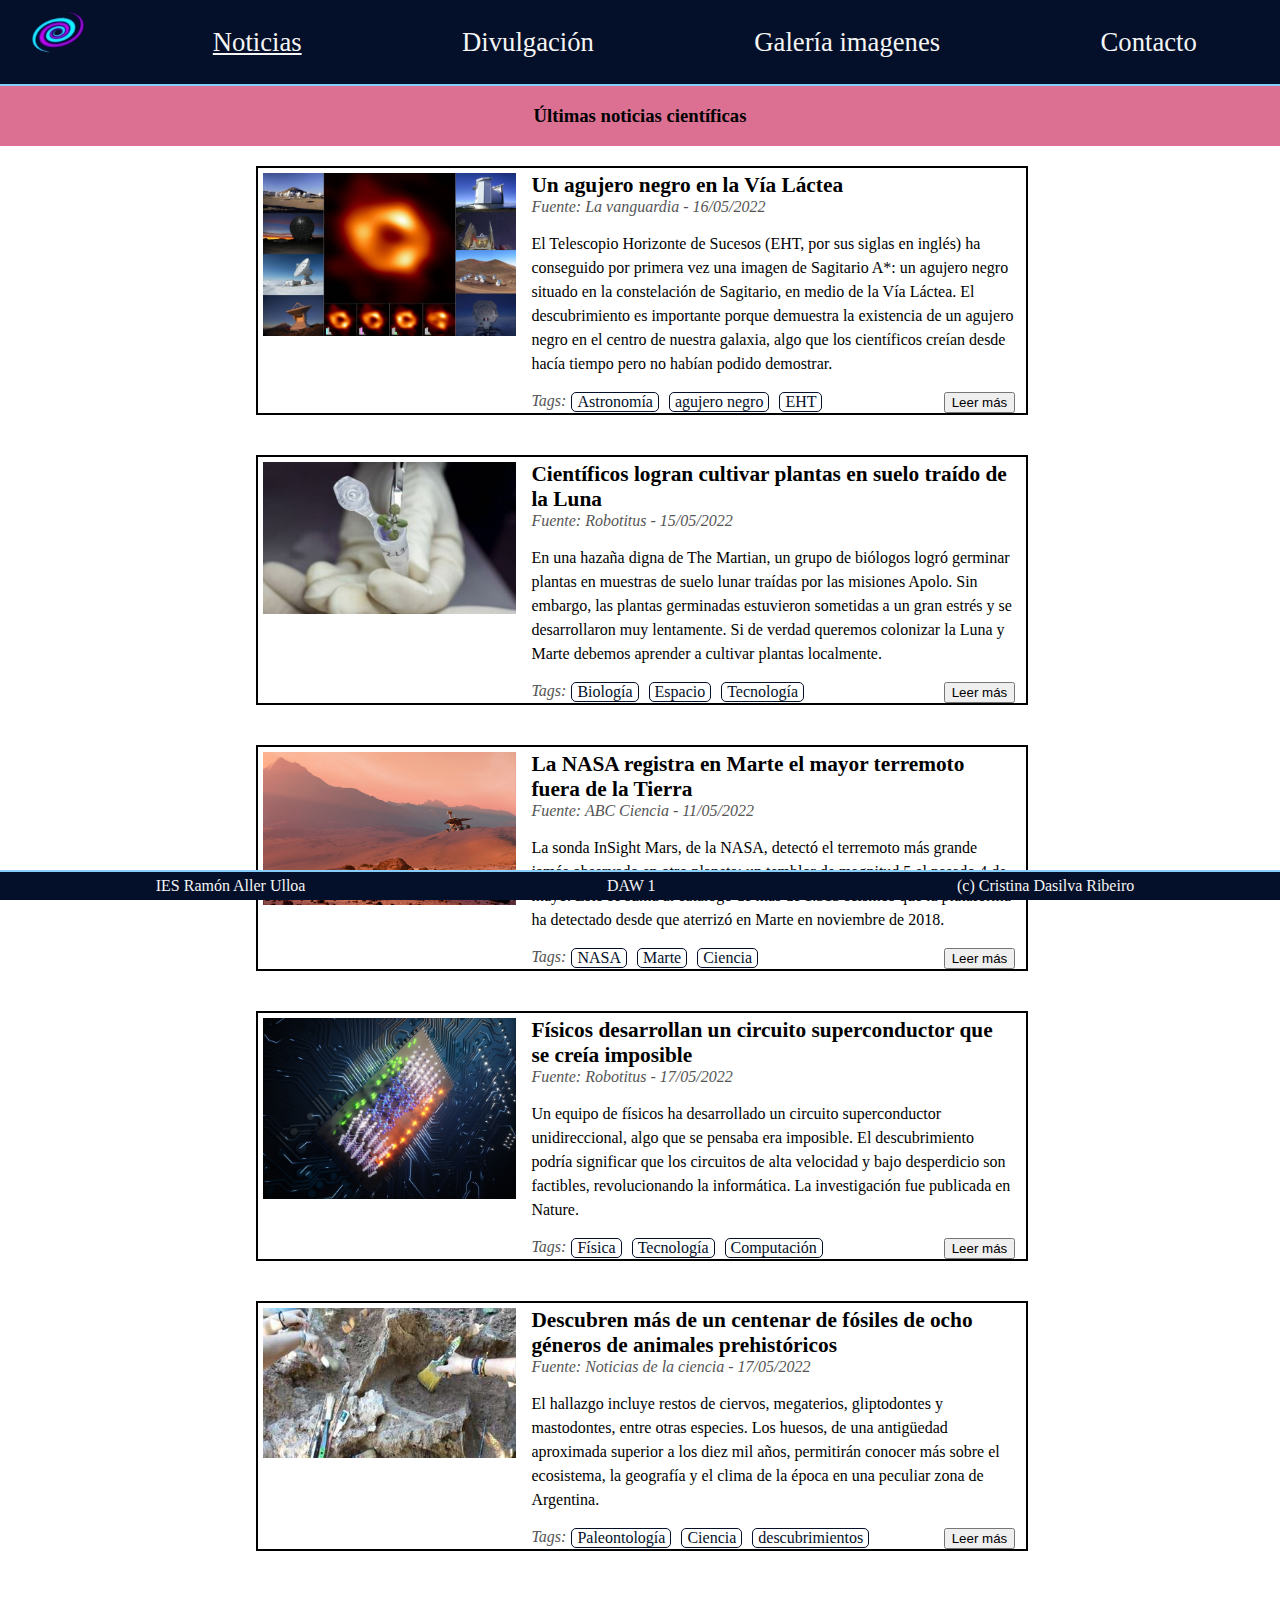
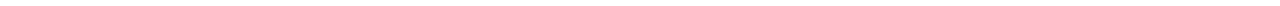
<file: paginas/noticias.html>
<?xml version="1.0" encoding="UTF-8"?>

<!DOCTYPE html PUBLIC "-//W3C//DTD XHTML 1.0 Strict//EN" "http://www.w3.org/TR/xhtml1/DTD/xhtml1-strict.dtd">

<html xmlns="http://www.w3.org/1999/xhtml">
<link rel="stylesheet" type="text/css" href="../estilos/EstilosNoticias.css" />

<head>
    <meta charset="UTF-8">
    <title> BLOG DE CIENCIA DE CRISTINA DASILVA RIBEIRO </title>
    <style type="text/css">
    </style>
</head>

<body class="cuerpoPagina">
    <header>
        <div class="cabeceraPagina">
            <div id="imgMenu">
                <a href="../index.html"><img src="../img/icon_menu.jpg" /></a>

            </div>
            <div class="listMenu">
                <ul>
                    <li>
                        <a id="selected-menu"  href="noticias.html"> Noticias </a>
                    </li>
                    <li>
                        <a href="divulgacion.html">Divulgación</a>
                    </li>
                    <li>
                        <a href="galeriaImagenes.html">Galería imagenes</a>
                    </li>
                    <li>
                        <a href="contacto.html"> Contacto</a>
                    </li>
                </ul>
            </div>
        </div>
    </header>
    <content>
        <div id="contenidoPagina">
            <div id="imgTitle">
                <h3> Últimas noticias científicas </h3>
            </div>
            <div id="lista-noticias">
                <div class="noticias">
                    <div class="img_noticia">
                        <img src="../img/noticia1.jpg">
                    </div>
                    <div class="texto-noticia">
                        <div class="titulo">
                            <span> Un agujero negro en la Vía Láctea </span>

                        </div>
                        <span class="texto-secundario">Fuente: La vanguardia - 16/05/2022</span>
                        <div class="descripcion">
                            <p>
                                El Telescopio Horizonte de Sucesos (EHT, por sus siglas en inglés) ha conseguido por
                                primera vez una imagen de Sagitario A*: un agujero negro situado en la constelación de
                                Sagitario, en medio de la Vía Láctea. El descubrimiento es importante porque demuestra
                                la existencia de un agujero negro en el centro de nuestra galaxia, algo que los
                                científicos creían desde hacía tiempo pero no habían podido demostrar.
                            </p>
                        </div>

                        <div class="tags">
                            <span class="texto-secundario">Tags:</span>
                            <div class="tag"> Astronomía</div>
                            <div class="tag"> agujero negro</div>
                            <div class="tag"> EHT</div>
                        </div>
                        <div class="leer_noticia">
                            <button
                                onclick="window.open('https://www.lavanguardia.com/vida/junior-report/20220516/8265079/agujero-negro-via-lactea-galaxia.html')">
                                Leer más </button>
                        </div>
                    </div>

                </div>

                <div class="noticias">
                    <div class="img_noticia">
                        <img src="../img/noticias2.jpeg">
                    </div>
                    <div class="texto-noticia">
                        <div class="titulo">
                            <span> Científicos logran cultivar plantas en suelo traído de la Luna </span>

                        </div>
                        <span class="texto-secundario">Fuente: Robotitus - 15/05/2022</span>
                        <div class="descripcion">
                            <p>
                                En una hazaña digna de The Martian, un grupo de biólogos logró germinar plantas en muestras de suelo lunar traídas por las misiones Apolo. Sin embargo, las plantas germinadas estuvieron sometidas a un gran estrés y se desarrollaron muy lentamente. 
                                Si de verdad queremos colonizar la Luna y Marte debemos aprender a cultivar plantas localmente.
                            </p>
                        </div>

                        <div class="tags">
                            <span class="texto-secundario">Tags:</span>
                            <div class="tag"> Biología</div>
                            <div class="tag"> Espacio </div>
                            <div class="tag"> Tecnología</div>
                        </div>
                        <div class="leer_noticia">
                            <button
                                onclick="window.open('https://www.robotitus.com/cientificos-logran-cultivar-plantas-en-suelo-traido-de-la-luna')">
                                Leer más </button>
                        </div>
                    </div>

                </div>

                <div class="noticias">
                    <div class="img_noticia">
                        <img src="../img/noticias3.jpg">
                    </div>
                    <div class="texto-noticia">
                        <div class="titulo">
                            <span> La NASA registra en Marte el mayor terremoto fuera de la Tierra </span>

                        </div>
                        <span class="texto-secundario">Fuente: ABC Ciencia - 11/05/2022</span>
                        <div class="descripcion">
                            <p>
                                La sonda InSight Mars, de la NASA, detectó el terremoto más grande jamás observado en otro planeta: un temblor de magnitud 5 el pasado 4 de mayo.
                                 Esto se suma al catálogo de más de 1.313 seísmos que la plataforma ha detectado desde que aterrizó en Marte en noviembre de 2018.
                            </p>
                        </div>

                        <div class="tags">
                            <span class="texto-secundario">Tags:</span>
                            <div class="tag"> NASA</div>
                            <div class="tag"> Marte</div>
                            <div class="tag"> Ciencia</div>
                        </div>
                        <div class="leer_noticia">
                            <button
                                onclick="window.open('https://www.abc.es/ciencia/abci-nasa-registra-marte-mayor-terremoto-conocido-fuera-tierra-202205110218_noticia.html')">
                                Leer más </button>
                        </div>
                    </div>

                </div>

                <div class="noticias">
                    <div class="img_noticia">
                        <img src="../img/noticias4.jpg">
                    </div>
                    <div class="texto-noticia">
                        <div class="titulo">
                            <span> Físicos desarrollan un circuito superconductor que se creía imposible </span>

                        </div>
                        <span class="texto-secundario">Fuente: Robotitus - 17/05/2022</span>
                        <div class="descripcion">
                            <p>
                                Un equipo de físicos ha desarrollado un circuito superconductor unidireccional, algo que se pensaba era imposible. El descubrimiento podría significar que los circuitos de alta velocidad y bajo desperdicio son factibles, revolucionando la informática.  
                                La investigación fue publicada en Nature.  
                            </p>
                        </div>

                        <div class="tags">
                            <span class="texto-secundario">Tags:</span>
                            <div class="tag"> Física </div>
                            <div class="tag"> Tecnología</div>
                            <div class="tag"> Computación</div>
                        </div>
                        <div class="leer_noticia">
                            <button
                                onclick="window.open('https://www.robotitus.com/fisicos-desarrollan-un-circuito-superconductor-que-se-creia-imposible')">
                                Leer más </button>
                        </div>
                    </div>
                </div>
                <div class="noticias">
                    <div class="img_noticia">
                        <img src="../img/noticias5.jpg">
                    </div>
                    <div class="texto-noticia">
                        <div class="titulo">
                            <span> Descubren más de un centenar de fósiles de ocho géneros de animales prehistóricos </span>

                        </div>
                        <span class="texto-secundario">Fuente: Noticias de la ciencia - 17/05/2022</span>
                        <div class="descripcion">
                            <p>
                                El hallazgo incluye restos de ciervos, megaterios, gliptodontes y mastodontes, entre otras especies. Los huesos, de una antigüedad aproximada superior a los diez mil años, permitirán conocer más sobre el ecosistema, la geografía y el clima de la época en una peculiar zona de Argentina.
                            </p>
                        </div>

                        <div class="tags">
                            <span class="texto-secundario">Tags:</span>
                            <div class="tag"> Paleontología </div>
                            <div class="tag"> Ciencia </div>
                            <div class="tag"> descubrimientos</div>
                        </div>
                        <div class="leer_noticia">
                            <button
                                onclick="window.open('https://noticiasdelaciencia.com/art/44251/descubren-mas-de-un-centenar-de-fosiles-de-ocho-generos-de-animales-prehistoricos')">
                                Leer más </button>
                        </div>
                    </div>
                </div>

            </div>
        </div>
    </content>
    <footer class="piePagina">
        <div>
            IES Ramón Aller Ulloa
        </div>
        <div>
            DAW 1
        </div>
        <div>
            (c) Cristina Dasilva Ribeiro
        </div>
    </footer>
</body>

</html>
</file>
<file: estilos/EstilosIndexProyecto.css>
.cuerpoPagina{
   
    margin: 0;
    font-family: Cambria, Cochin, Georgia, Times, 'Times New Roman', serif;
}
.cabeceraPagina{
    background-color: rgb(4, 16, 42);
    width: 100%;
    display: flex; 
    border-bottom: 2px solid lightskyblue;
}
.listMenu{
    width: 80%;
    margin: auto;
}
#imgMenu{
   width: 5%;
   padding-left: 2%;
}
#imgMenu img{
    width: 100%;
}
.listMenu ul{
   display: flex;
   list-style: none;
   color: whitesmoke;
   font-size: 20pt;
   justify-content: space-between;

}

.listMenu ul li:hover{
    text-decoration: underline;
    cursor: pointer;
}

.piePagina{
    background-color: rgb(4, 16, 42);
    width: 100%;
    display: flex; 
    border-top: 2px solid lightskyblue;
    position: fixed;
    left: 0;
    bottom: 0;
    color: whitesmoke;
    justify-content: space-around;
    padding: 5px;

}

.listMenu a{
    text-decoration: none;
    color: whitesmoke;
}

#contenidoPagina{
    margin: auto;
    text-align: center;
}


html {
    background: url(../img/background_index.png) no-repeat center center fixed; 
    -webkit-background-size: cover;
    -moz-background-size: cover;
    -o-background-size: cover;
    background-size: cover;
}

table {
    table-layout: fixed;
    width: 70%;
    border-collapse: collapse;
    color: purple;
    background-color: whitesmoke;
    border: 10px double purple;
    margin: 4% auto 4% auto;
  }
  caption{
      color: whitesmoke;
      font-size: 16pt;
      line-height: 2em;
      font-weight: bold;
  }
  thead th:nth-child(1) {
    width: 15%;
  }
  
  thead th:nth-child(2) {
    width: 55%;
  }
  
  thead th:nth-child(3) {
    width: 15%;
  }
  
  thead th:nth-child(4) {
    width: 15%;
  }
  
  th, td {
    padding: 10px 5px;
  }
  #pieTabla{
      color:rgb(4, 16, 42);
      font-size: 14pt;
      letter-spacing: 0.5px;
  }
  #titulo-final{
      color: whitesmoke;
      font-weight: bolder;
      font-size: 16pt;
      float: inline-end;
      margin-top: 800px;
  }


#frase-celebre{
    background-color: whitesmoke;
    width: 40%;
    border-radius: 5px;
    border:  5px double purple;
    margin: 0 auto 20px auto;
    padding: 20px;

}

#frase {
    text-align: center;
    font-family: 'Franklin Gothic Medium', 'Arial Narrow', Arial, sans-serif;
    font-style: italic;
    
}

#cita-simbolo{
    margin:-50px auto 0 auto;
    z-index: 999;
    border-radius: 50px;
    border: 3px solid purple;
    background-color: whitesmoke;
    width: 50px;
    height: 50px;
    font-size: 36pt;
    color:purple;
}
</file>
<file: estilos/EstilosInscripcion.css>
.cuerpoPagina{
    margin: 0;
    font-family: Cambria, Cochin, Georgia, Times, 'Times New Roman', serif;
}
.cabeceraPagina{
    background-color: rgb(4, 16, 42);
    width: 100%;
    display: flex; 
    border-bottom: 2px solid lightskyblue;
}
.listMenu{
    width: 80%;
    margin: auto;
}
#imgMenu{
   width: 5%;
   padding-left: 2%;
}
#imgMenu img{
    width: 100%;
}
.listMenu ul{
   display: flex;
   list-style: none;
   color: whitesmoke;
   font-size: 20pt;
   justify-content: space-between;

}

.listMenu ul li:hover{
    text-decoration: underline;
    cursor: pointer;
}

.piePagina{
    background-color: rgb(4, 16, 42);
    width: 100%;
    display: flex; 
    border-top: 2px solid lightskyblue;
    position: fixed;
    left: 0;
    bottom: 0;
    color: whitesmoke;
    justify-content: space-around;
    padding: 5px;

}
.listMenu a{
    text-decoration: none;
    color: whitesmoke;
}
#contenidoPagina{
    border: 2px solid lightskyblue;
    text-align: left;
    padding: 20px;

    background-color: rgb(4,16,42);
    color: whitesmoke;
    line-height: 2em;
    height: 450px;
    min-height: 450px;
    margin-top: 35px;
}
#terminos{
    text-align: end;
}
#contenidoPagina div{
    margin: .4em 0;
}

#contenidoPagina label{
    width: 28%;
    float: left;
    font-size: 12pt;
}
#imageForm{
    width: 20%;
    margin-left:75%;
    float: right;
}
#contenidoPagina legend{
    font-size: 18pt;
    color: lightskyblue;
}

#imageForm a{
    cursor: pointer; 
}

#imageForm img{
    margin: 0 0 4px 0;
    width: 80%;
}

#imageForm img:hover{
    margin: 2px 0 2px 0;
    width: 80%;
}
#formContent input{
    border: 2px solid lightskyblue;
    outline: 0px;
}
#formContent select{
    border: 2px solid lightskyblue;
    outline: 0px;
}

#formContent fieldset{
    height: 430px;
}

html {
    background: url(../img/background_index.png) no-repeat center center fixed; 
    -webkit-background-size: cover;
    -moz-background-size: cover;
    -o-background-size: cover;
    background-size: cover;
}
content{
    position: absolute;
    top: 50%;
    left: 50%;
    transform: translate(-50%,-50%);
    width: 45%;
}


#selected-menu{
    text-decoration: underline;
}
</file>
<file: estilos/EstilosDivulgacion.css>
.cuerpoPagina {

    margin: 0;
    font-family: Cambria, Cochin, Georgia, Times, 'Times New Roman', serif;
}

.cabeceraPagina {
    background-color: rgb(4, 16, 42);
    width: 100%;
    display: flex;
    border-bottom: 2px solid lightskyblue;
}

.listMenu {
    width: 80%;
    margin: auto;
}

#imgMenu {
    width: 5%;
    padding-left: 2%;
}

#imgMenu img {
    width: 100%;
}

.listMenu ul {
    display: flex;
    list-style: none;
    color: whitesmoke;
    font-size: 20pt;
    justify-content: space-between;

}

.listMenu ul li:hover {
    text-decoration: underline;
    cursor: pointer;
}

.piePagina {
    background-color: rgb(4, 16, 42);
    width: 100%;
    display: flex;
    border-top: 2px solid lightskyblue;
    position: fixed;
    left: 0;
    bottom: 0;
    color: whitesmoke;
    justify-content: space-around;
    padding: 5px;

}

.listMenu a {
    text-decoration: none;
    color: whitesmoke;
}

#contenidoPagina {
    margin: auto;
    text-align: center;
}

#imgTitle {
    float: left;
    text-align: center;
    width: 100%;
    background-color: palevioletred;
    color: black;
}

.fichas {
    width: 75%;
    float: right;
    text-align: left;
    margin: 20px;
    border:2px dashed lightskyblue;
}

.fichas-principal {
    width: 320px;
    float: left;
    margin: auto;
    padding: 10px;
}

.fichas-principal img {
    width: 300px;
    
}

.fichas ul {
    margin-left: 15px;
    line-height: 1.5em;
}

.social-media {
    width: 23%;
    height: 32px;
    margin: auto;
    float: left;
    text-align: center;
}

.social-media img {
    width: 32px;
    float: left;
}

.sm-text {
    height: 20px;
    vertical-align: middle;
    margin: 6px;
    width: 75%;
    text-align: left;
    float: left;
}

.fichas ul {
    list-style: none;
}
.fichas a{
    text-decoration: none;
    color: black;
}
.videos {
    width: 100%;
    float: left;
    margin: auto;
    
}

.videos h3 {

    text-align: center;
    margin: 20px 0;
}

.videos-galeria {
    display: flex;
    margin:auto;
}
.video-element{
    flex-grow: 1;
	width: 33%;
    text-align: center;
}

.video-element iframe{
	width: 95%;
    height: 260px;
}

.ver-mas-videos{
    width: 45%;
    text-align: center;
    margin: 10px auto;
    background-color: rgb(4, 16, 42);
    
    padding: 15px;
    
}
.ver-mas-videos a {
    text-decoration: none;
    color: whitesmoke;
}
#img_ficha{
    width: 65%;
    margin-left: 50px;
}
#menu_lateral{
    float: left;
    border:5px solid lightskyblue;
    text-align: left;
    line-height: 2em;
    padding: 20px;
    margin: 80px 20px 20px 20px;
    position:fixed;
}
#menu_lateral a{
    text-decoration: none;
    cursor: pointer;
    color: black ;
}

#lista-fichas{
    float: left;
    width: 100%;
    margin-bottom: 35px;
}


#selected-menu{
    text-decoration: underline;
}
</file>
<file: estilos/EstilosImagenes.css>
.cuerpoPagina{
   
    margin: 0;
    font-family: Cambria, Cochin, Georgia, Times, 'Times New Roman', serif;
}
.cabeceraPagina{
    background-color: rgb(4, 16, 42);
    width: 100%;
    display: flex; 
    border-bottom: 2px solid lightskyblue;
}
.listMenu{
    width: 80%;
    margin: auto;
}
#imgMenu{
   width: 5%;
   padding-left: 2%;
}
#imgMenu img{
    width: 100%;
}
.listMenu ul{
   display: flex;
   list-style: none;
   color: whitesmoke;
   font-size: 20pt;
   justify-content: space-between;

}

.listMenu ul li:hover{
    text-decoration: underline;
    cursor: pointer;
}

.piePagina{
    background-color: rgb(4, 16, 42);
    width: 100%;
    display: flex; 
    border-top: 2px solid lightskyblue;
    position: fixed;
    left: 0;
    bottom: 0;
    color: whitesmoke;
    justify-content: space-around;
    padding: 5px;

}

.listMenu a{
    text-decoration: none;
    color: whitesmoke;
}
#contenidoPagina{
    margin: auto;
    text-align: center;
}
#imgTitle{
    float: left;
    text-align: center;
    width: 100%;
    background-color: palevioletred;
    color: black;
}
.grid_container{
 display: grid;
 grid-template-columns: repeat(3, 1fr); 
 padding:20px;
 margin: auto;
 width: 90%;
 margin-bottom: 20px;
}

.grid-item{
    width: fit-content;
    height: fit-content;
    padding: 10px;
    text-align: center;
    margin:auto;
}

.grid-item img {
    width: 450px;
}

.grid-item:hover{
    text-decoration: underline;
}

#selected-menu{
    text-decoration: underline;
}
</file>
<file: estilos/EstilosNoticias.css>
.cuerpoPagina{
   
    margin: 0;
    font-family: Cambria, Cochin, Georgia, Times, 'Times New Roman', serif;
}
.cabeceraPagina{
    background-color: rgb(4, 16, 42);
    width: 100%;
    display: flex; 
    border-bottom: 2px solid lightskyblue;
}
.listMenu{
    width: 80%;
    margin: auto;
}
#imgMenu{
   width: 5%;
   padding-left: 2%;
}
#imgMenu img{
    width: 100%;
}
.listMenu ul{
   display: flex;
   list-style: none;
   color: whitesmoke;
   font-size: 20pt;
   justify-content: space-between;

}
.listMenu > li > a:active:before{
    color: lightskyblue;
}

.piePagina{
    background-color: rgb(4, 16, 42);
    width: 100%;
    display: flex; 
    border-top: 2px solid lightskyblue;
    position: fixed;
    left: 0;
    bottom: 0;
    color: whitesmoke;
    justify-content: space-around;
    padding: 5px;

}

.listMenu a{
    text-decoration: none;
    color: whitesmoke;
}
#contenidoPagina{
    margin: auto;
    text-align: center;
    width: 100%;
    
}
#imgTitle{
    text-align: center;
    width: 100%;
    float: left;
    background-color: palevioletred;
    color: black;
}
.noticias {
    width: 60%;
    border: 2px solid black;
    text-align: center;
    float: left;
    margin: 20px 20%;
}

.noticias h3{
    text-align: center;
}
.img_noticia img{
    width: 100%;
    float: left;
}
.img_noticia{
    width:33%;
    padding: 5px;
    float: left;
}
.texto-noticia{
    width: 63%;
    float: left;
    text-align: left;
    margin-left: 10px;

}

.titulo{
    font-size: 16pt;
    font-weight: bold;
    text-align: left;
    padding-top:5px;
}


.descripcion{
    line-height: 1.5em;
    float: left;
    width: 100%;
}

.tags {
    width: 80%;
    float:left;
}

.texto-secundario{
    font-size: 12pt;
    font-style: italic;
    color:#555555;
    float: left;
}
.tag{
    border: 1px solid rgb(4, 16, 42);
    color: rgb(4, 16, 42);
    float: left;
    margin:0 5px;
    padding:0 5px;
    border-radius: 5px;
    
}
.leer_noticia{
    width: 20%;
    float: left;
    text-align: right;
}

#lista-noticias{
    float: left;
    width: 100%;
    margin-bottom: 35px;
}

#selected-menu{
    text-decoration: underline;
}
</file>
